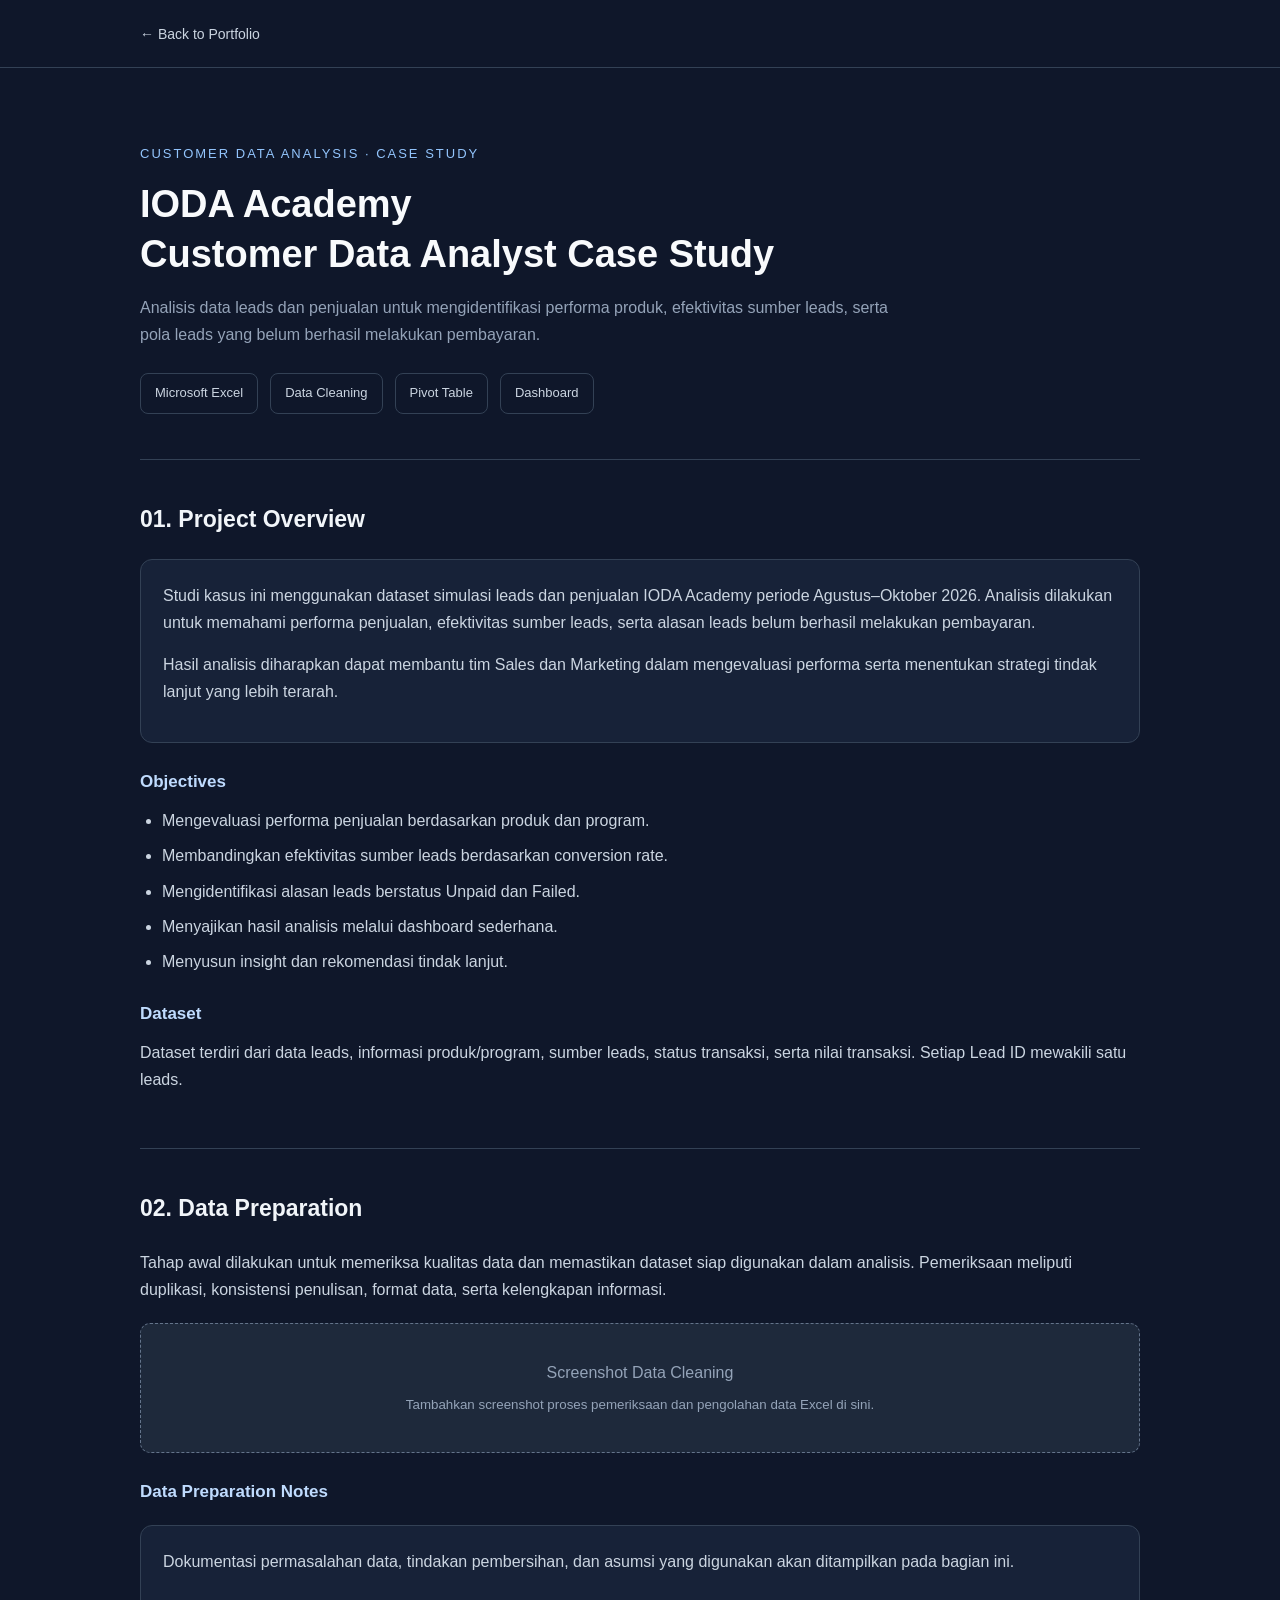
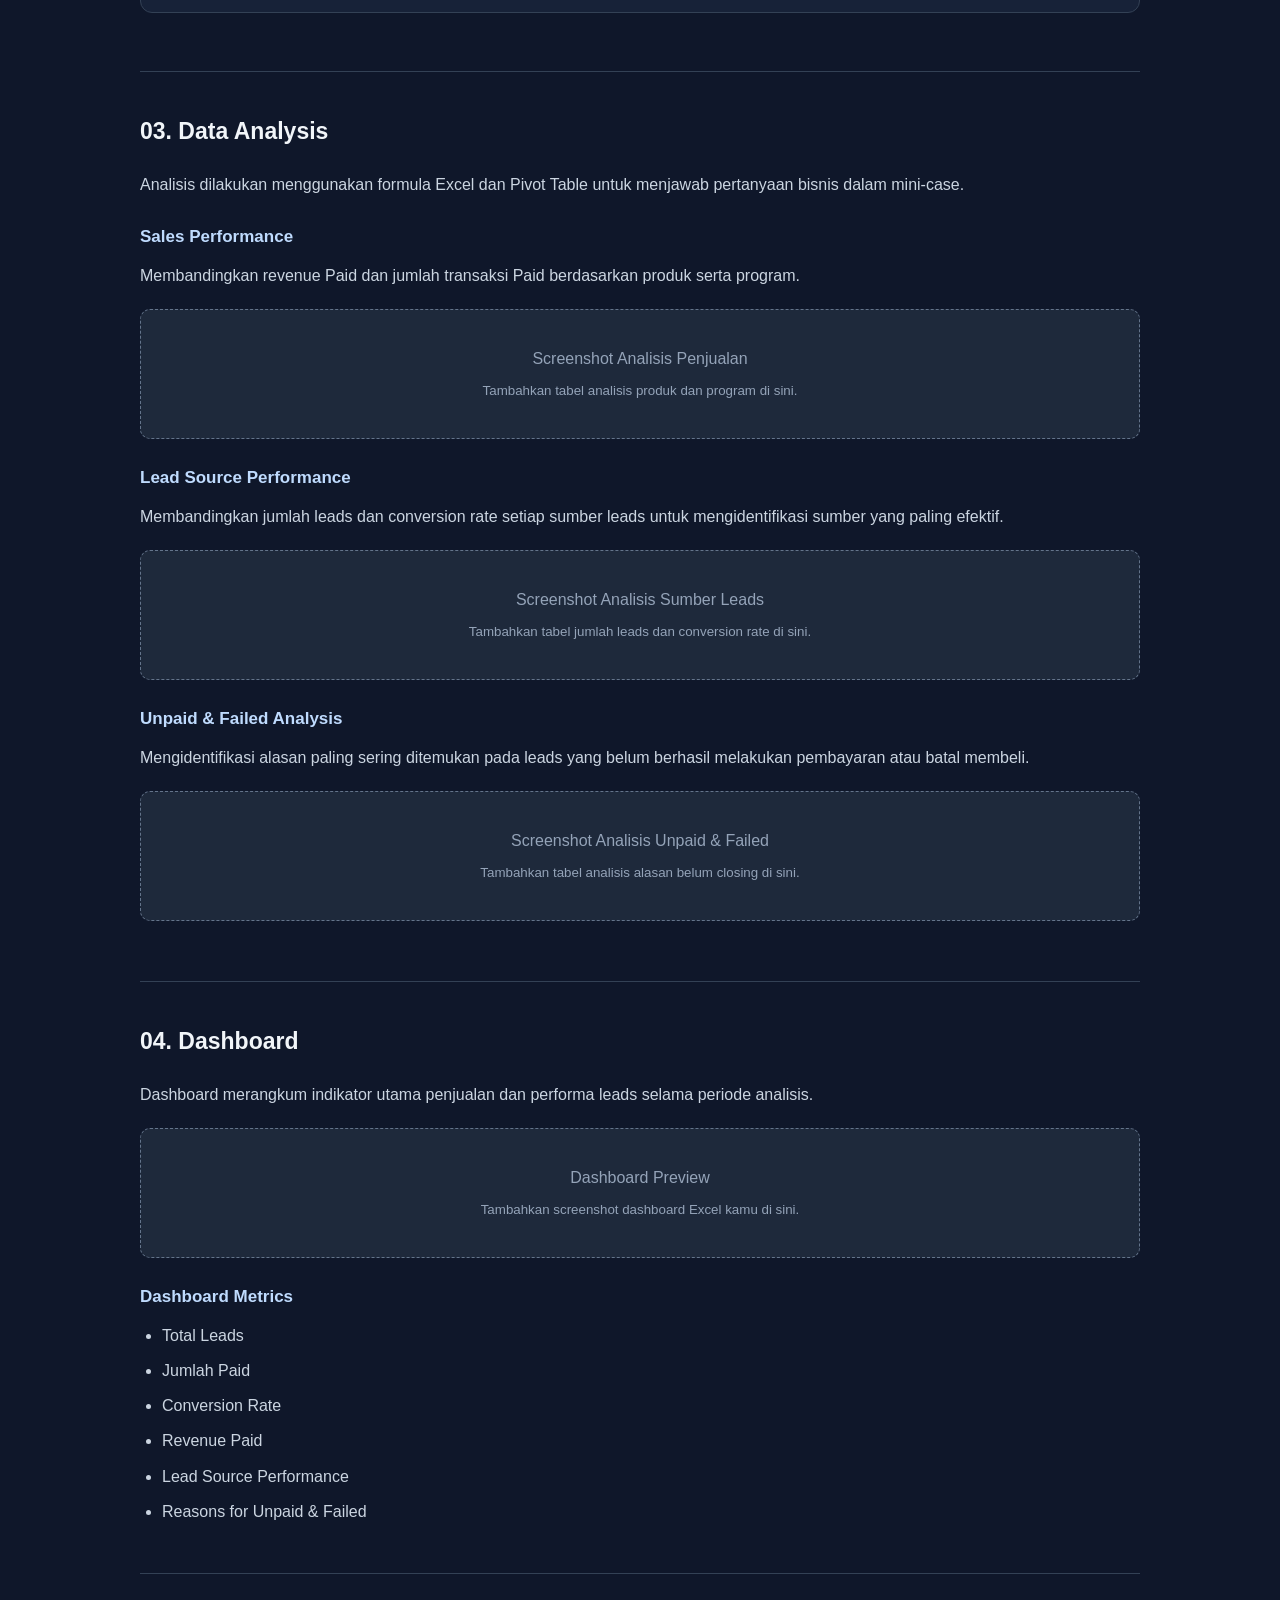
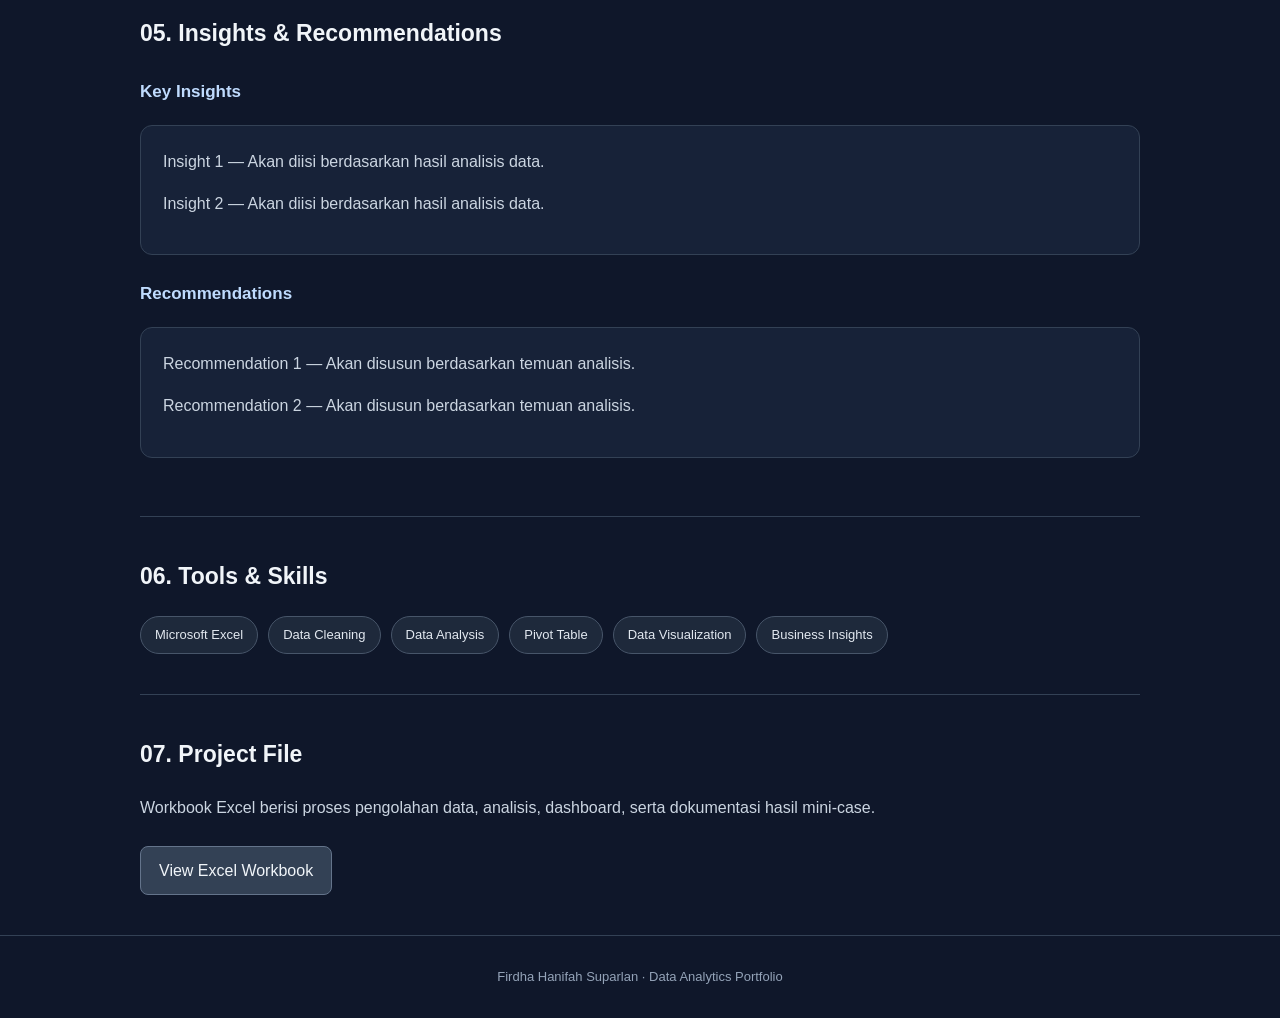
<file: ioda-case-study .html>
<!DOCTYPE html>
<html lang="id">
<head>
  <meta charset="UTF-8">
  <meta name="viewport" content="width=device-width, initial-scale=1.0">
  <title>IODA Academy | Customer Data Analysis</title>

  <style>
    * {
      margin: 0;
      padding: 0;
      box-sizing: border-box;
      scroll-behavior: smooth;
    }

    body {
      background: #0f172a;
      color: #e2e8f0;
      font-family: Arial, sans-serif;
      line-height: 1.7;
    }

    a {
      color: #93c5fd;
      text-decoration: none;
    }

    a:hover {
      color: #bfdbfe;
    }

    .container {
      width: 90%;
      max-width: 1000px;
      margin: auto;
    }

    header {
      padding: 20px 0;
      border-bottom: 1px solid #334155;
    }

    header a {
      color: #cbd5e1;
      font-size: 14px;
    }

    .hero {
      padding: 75px 0 45px;
    }

    .tag {
      color: #93c5fd;
      font-size: 13px;
      letter-spacing: 2px;
      text-transform: uppercase;
    }

    h1 {
      font-size: 38px;
      line-height: 1.3;
      margin: 15px 0;
      color: #f8fafc;
    }

    .subtitle {
      color: #94a3b8;
      max-width: 750px;
    }

    .meta {
      display: flex;
      flex-wrap: wrap;
      gap: 12px;
      margin-top: 25px;
    }

    .meta span {
      padding: 8px 14px;
      border: 1px solid #334155;
      border-radius: 8px;
      font-size: 13px;
      color: #cbd5e1;
    }

    section {
      padding: 40px 0;
      border-top: 1px solid #334155;
    }

    h2 {
      font-size: 23px;
      margin-bottom: 20px;
      color: #f1f5f9;
    }

    h3 {
      font-size: 17px;
      margin: 25px 0 10px;
      color: #bfdbfe;
    }

    p {
      margin-bottom: 15px;
      color: #cbd5e1;
    }

    ul {
      padding-left: 22px;
      color: #cbd5e1;
    }

    li {
      margin-bottom: 8px;
    }

    .card {
      background: #172238;
      border: 1px solid #334155;
      border-radius: 12px;
      padding: 22px;
      margin: 18px 0;
    }

    .placeholder {
      background: #1e293b;
      border: 1px dashed #64748b;
      border-radius: 10px;
      padding: 35px 20px;
      text-align: center;
      color: #94a3b8;
      margin: 20px 0;
    }

    .placeholder small {
      display: block;
      margin-top: 8px;
    }

    .skills {
      display: flex;
      flex-wrap: wrap;
      gap: 10px;
      margin-top: 15px;
    }

    .skills span {
      background: #1e293b;
      border: 1px solid #475569;
      padding: 7px 14px;
      border-radius: 20px;
      font-size: 13px;
    }

    .btn {
      display: inline-block;
      background: #334155;
      border: 1px solid #64748b;
      padding: 10px 18px;
      border-radius: 8px;
      margin-top: 10px;
      color: #f1f5f9;
    }

    footer {
      padding: 30px 0;
      border-top: 1px solid #334155;
      color: #94a3b8;
      font-size: 13px;
      text-align: center;
    }

    @media (max-width: 600px) {
      h1 {
        font-size: 28px;
      }

      h2 {
        font-size: 20px;
      }

      .hero {
        padding-top: 45px;
      }
    }
  </style>
</head>

<body>

  <header>
    <div class="container">
      <a href="index.html#portfolio">← Back to Portfolio</a>
    </div>
  </header>

  <main class="container">

    <div class="hero">
      <div class="tag">Customer Data Analysis · Case Study</div>

      <h1>IODA Academy<br>Customer Data Analyst Case Study</h1>

      <p class="subtitle">
        Analisis data leads dan penjualan untuk mengidentifikasi
        performa produk, efektivitas sumber leads, serta pola
        leads yang belum berhasil melakukan pembayaran.
      </p>

      <div class="meta">
        <span>Microsoft Excel</span>
        <span>Data Cleaning</span>
        <span>Pivot Table</span>
        <span>Dashboard</span>
      </div>
    </div>

    <section>
      <h2>01. Project Overview</h2>

      <div class="card">
        <p>
          Studi kasus ini menggunakan dataset simulasi leads dan
          penjualan IODA Academy periode Agustus–Oktober 2026.
          Analisis dilakukan untuk memahami performa penjualan,
          efektivitas sumber leads, serta alasan leads belum
          berhasil melakukan pembayaran.
        </p>

        <p>
          Hasil analisis diharapkan dapat membantu tim Sales dan
          Marketing dalam mengevaluasi performa serta menentukan
          strategi tindak lanjut yang lebih terarah.
        </p>
      </div>

      <h3>Objectives</h3>

      <ul>
        <li>Mengevaluasi performa penjualan berdasarkan produk dan program.</li>
        <li>Membandingkan efektivitas sumber leads berdasarkan conversion rate.</li>
        <li>Mengidentifikasi alasan leads berstatus Unpaid dan Failed.</li>
        <li>Menyajikan hasil analisis melalui dashboard sederhana.</li>
        <li>Menyusun insight dan rekomendasi tindak lanjut.</li>
      </ul>

      <h3>Dataset</h3>

      <p>
        Dataset terdiri dari data leads, informasi produk/program,
        sumber leads, status transaksi, serta nilai transaksi.
        Setiap Lead ID mewakili satu leads.
      </p>
    </section>

    <section>
      <h2>02. Data Preparation</h2>

      <p>
        Tahap awal dilakukan untuk memeriksa kualitas data dan
        memastikan dataset siap digunakan dalam analisis.
        Pemeriksaan meliputi duplikasi, konsistensi penulisan,
        format data, serta kelengkapan informasi.
      </p>

      <div class="placeholder">
        Screenshot Data Cleaning
        <small>Tambahkan screenshot proses pemeriksaan dan pengolahan data Excel di sini.</small>
      </div>

      <h3>Data Preparation Notes</h3>

      <div class="card">
        <p>
          Dokumentasi permasalahan data, tindakan pembersihan,
          dan asumsi yang digunakan akan ditampilkan pada bagian ini.
        </p>
      </div>
    </section>

    <section>
      <h2>03. Data Analysis</h2>

      <p>
        Analisis dilakukan menggunakan formula Excel dan Pivot Table
        untuk menjawab pertanyaan bisnis dalam mini-case.
      </p>

      <h3>Sales Performance</h3>

      <p>
        Membandingkan revenue Paid dan jumlah transaksi Paid
        berdasarkan produk serta program.
      </p>

      <div class="placeholder">
        Screenshot Analisis Penjualan
        <small>Tambahkan tabel analisis produk dan program di sini.</small>
      </div>

      <h3>Lead Source Performance</h3>

      <p>
        Membandingkan jumlah leads dan conversion rate setiap
        sumber leads untuk mengidentifikasi sumber yang paling efektif.
      </p>

      <div class="placeholder">
        Screenshot Analisis Sumber Leads
        <small>Tambahkan tabel jumlah leads dan conversion rate di sini.</small>
      </div>

      <h3>Unpaid & Failed Analysis</h3>

      <p>
        Mengidentifikasi alasan paling sering ditemukan pada leads
        yang belum berhasil melakukan pembayaran atau batal membeli.
      </p>

      <div class="placeholder">
        Screenshot Analisis Unpaid & Failed
        <small>Tambahkan tabel analisis alasan belum closing di sini.</small>
      </div>
    </section>

    <section>
      <h2>04. Dashboard</h2>

      <p>
        Dashboard merangkum indikator utama penjualan dan
        performa leads selama periode analisis.
      </p>

      <div class="placeholder">
        Dashboard Preview
        <small>Tambahkan screenshot dashboard Excel kamu di sini.</small>
      </div>

      <h3>Dashboard Metrics</h3>

      <ul>
        <li>Total Leads</li>
        <li>Jumlah Paid</li>
        <li>Conversion Rate</li>
        <li>Revenue Paid</li>
        <li>Lead Source Performance</li>
        <li>Reasons for Unpaid & Failed</li>
      </ul>
    </section>

    <section>
      <h2>05. Insights & Recommendations</h2>

      <h3>Key Insights</h3>

      <div class="card">
        <p>
          Insight 1 — Akan diisi berdasarkan hasil analisis data.
        </p>

        <p>
          Insight 2 — Akan diisi berdasarkan hasil analisis data.
        </p>
      </div>

      <h3>Recommendations</h3>

      <div class="card">
        <p>
          Recommendation 1 — Akan disusun berdasarkan temuan analisis.
        </p>

        <p>
          Recommendation 2 — Akan disusun berdasarkan temuan analisis.
        </p>
      </div>
    </section>

    <section>
      <h2>06. Tools & Skills</h2>

      <div class="skills">
        <span>Microsoft Excel</span>
        <span>Data Cleaning</span>
        <span>Data Analysis</span>
        <span>Pivot Table</span>
        <span>Data Visualization</span>
        <span>Business Insights</span>
      </div>
    </section>

    <section>
      <h2>07. Project File</h2>

      <p>
        Workbook Excel berisi proses pengolahan data, analisis,
        dashboard, serta dokumentasi hasil mini-case.
      </p>

      <a href="#" class="btn">View Excel Workbook</a>
    </section>

  </main>

  <footer>
    <div class="container">
      Firdha Hanifah Suparlan · Data Analytics Portfolio
    </div>
  </footer>

</body>
</html>
</file>
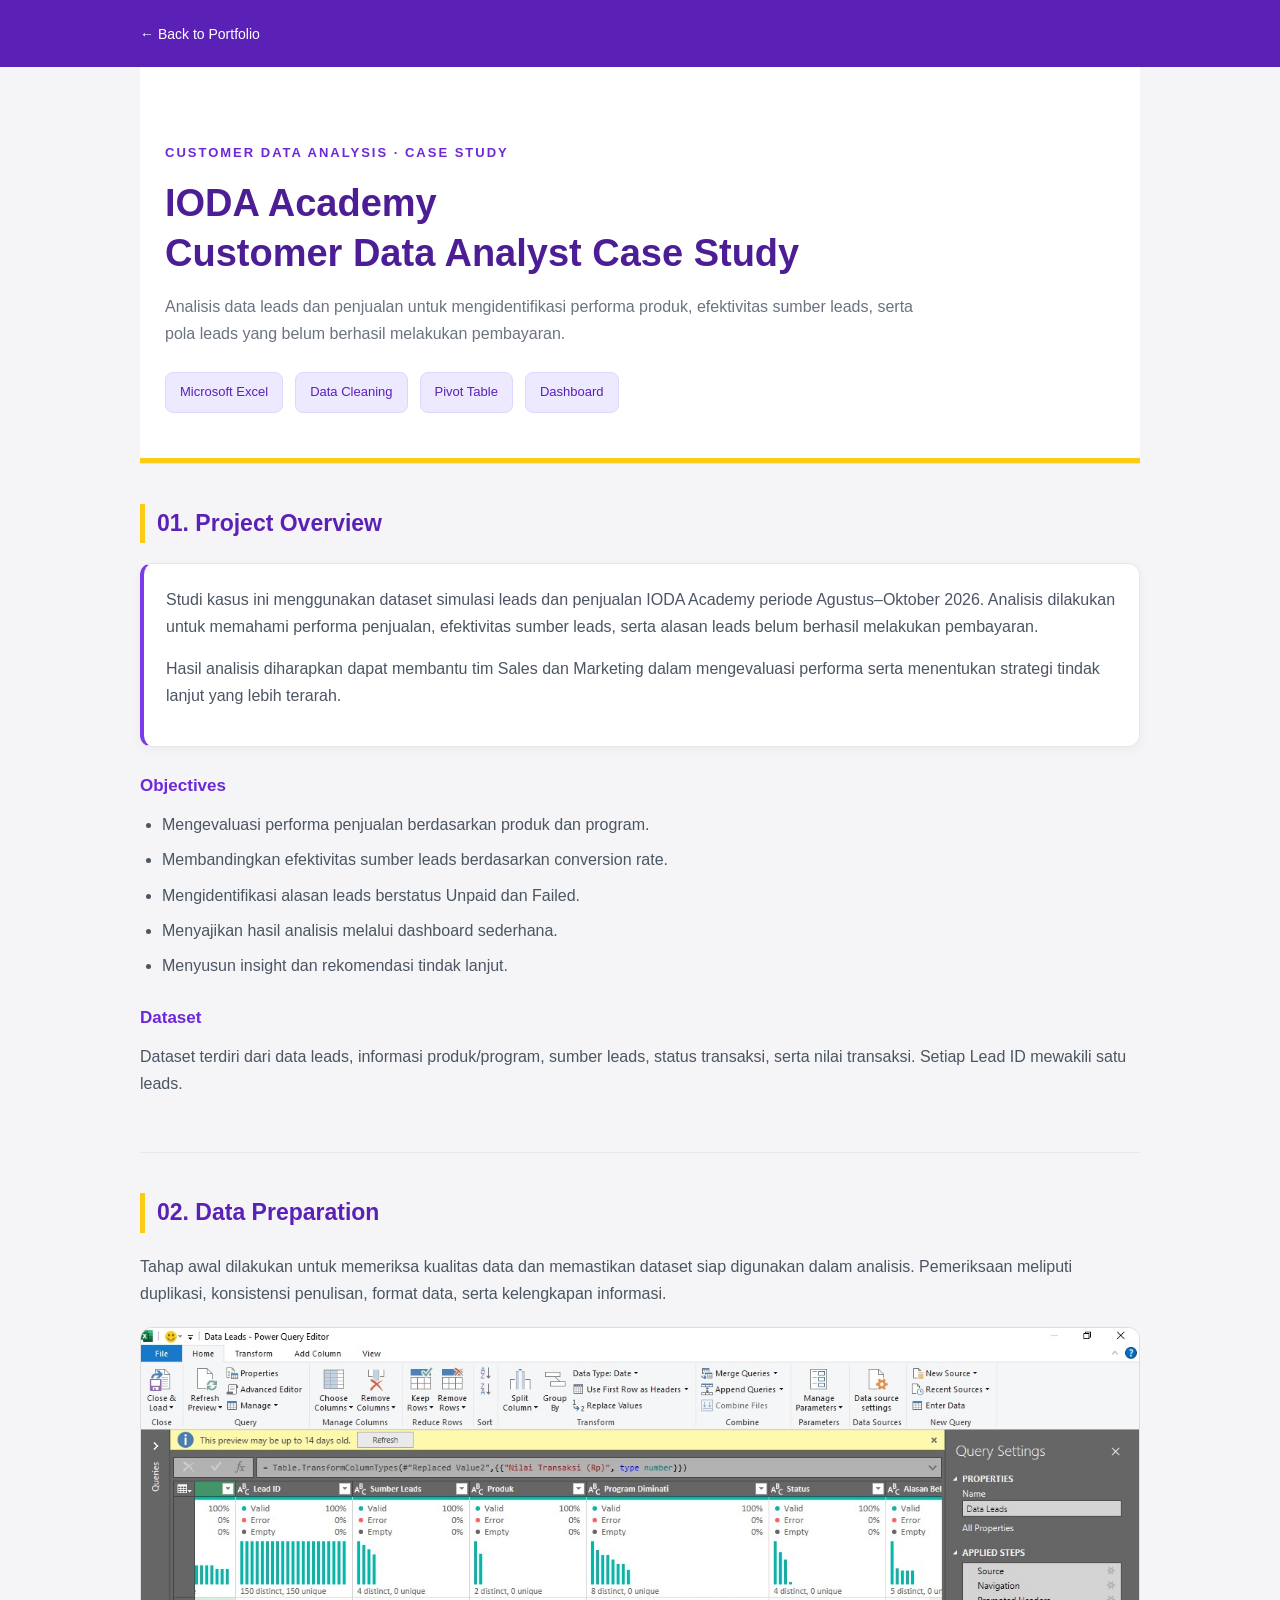
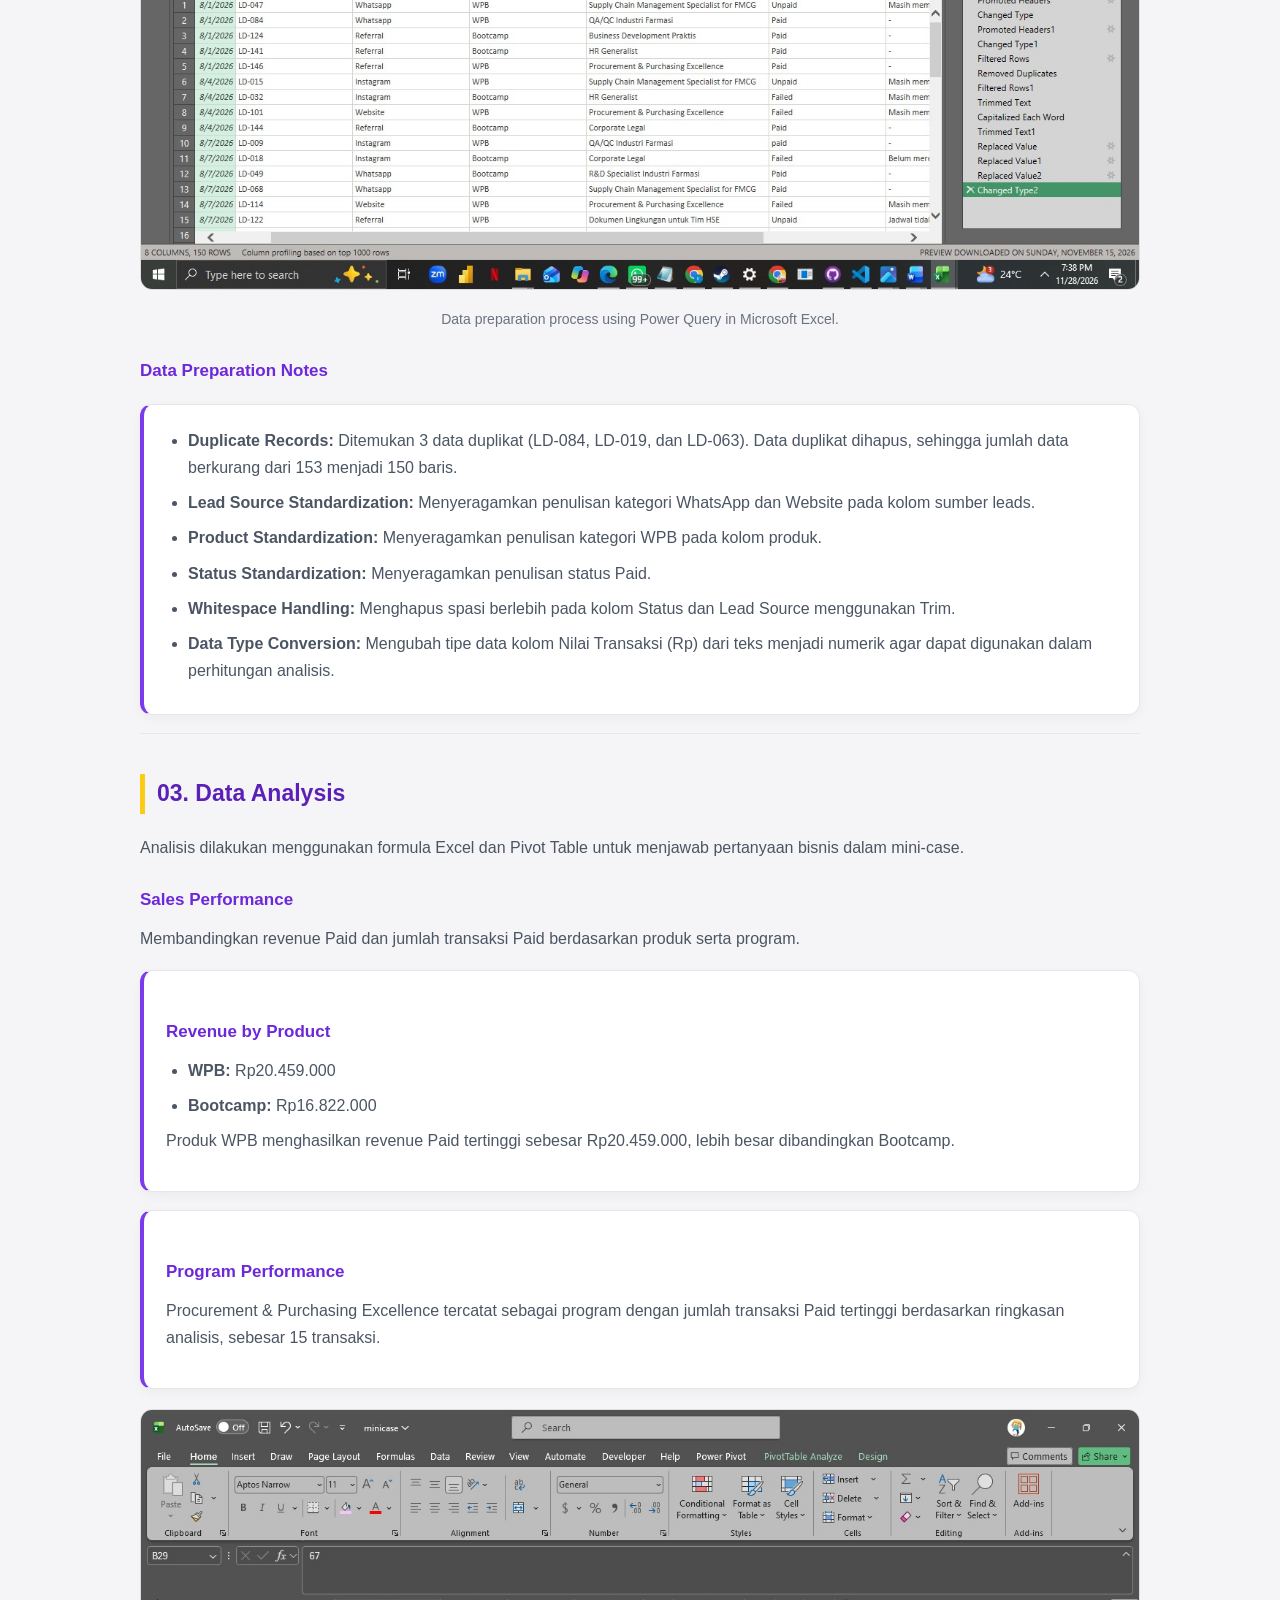
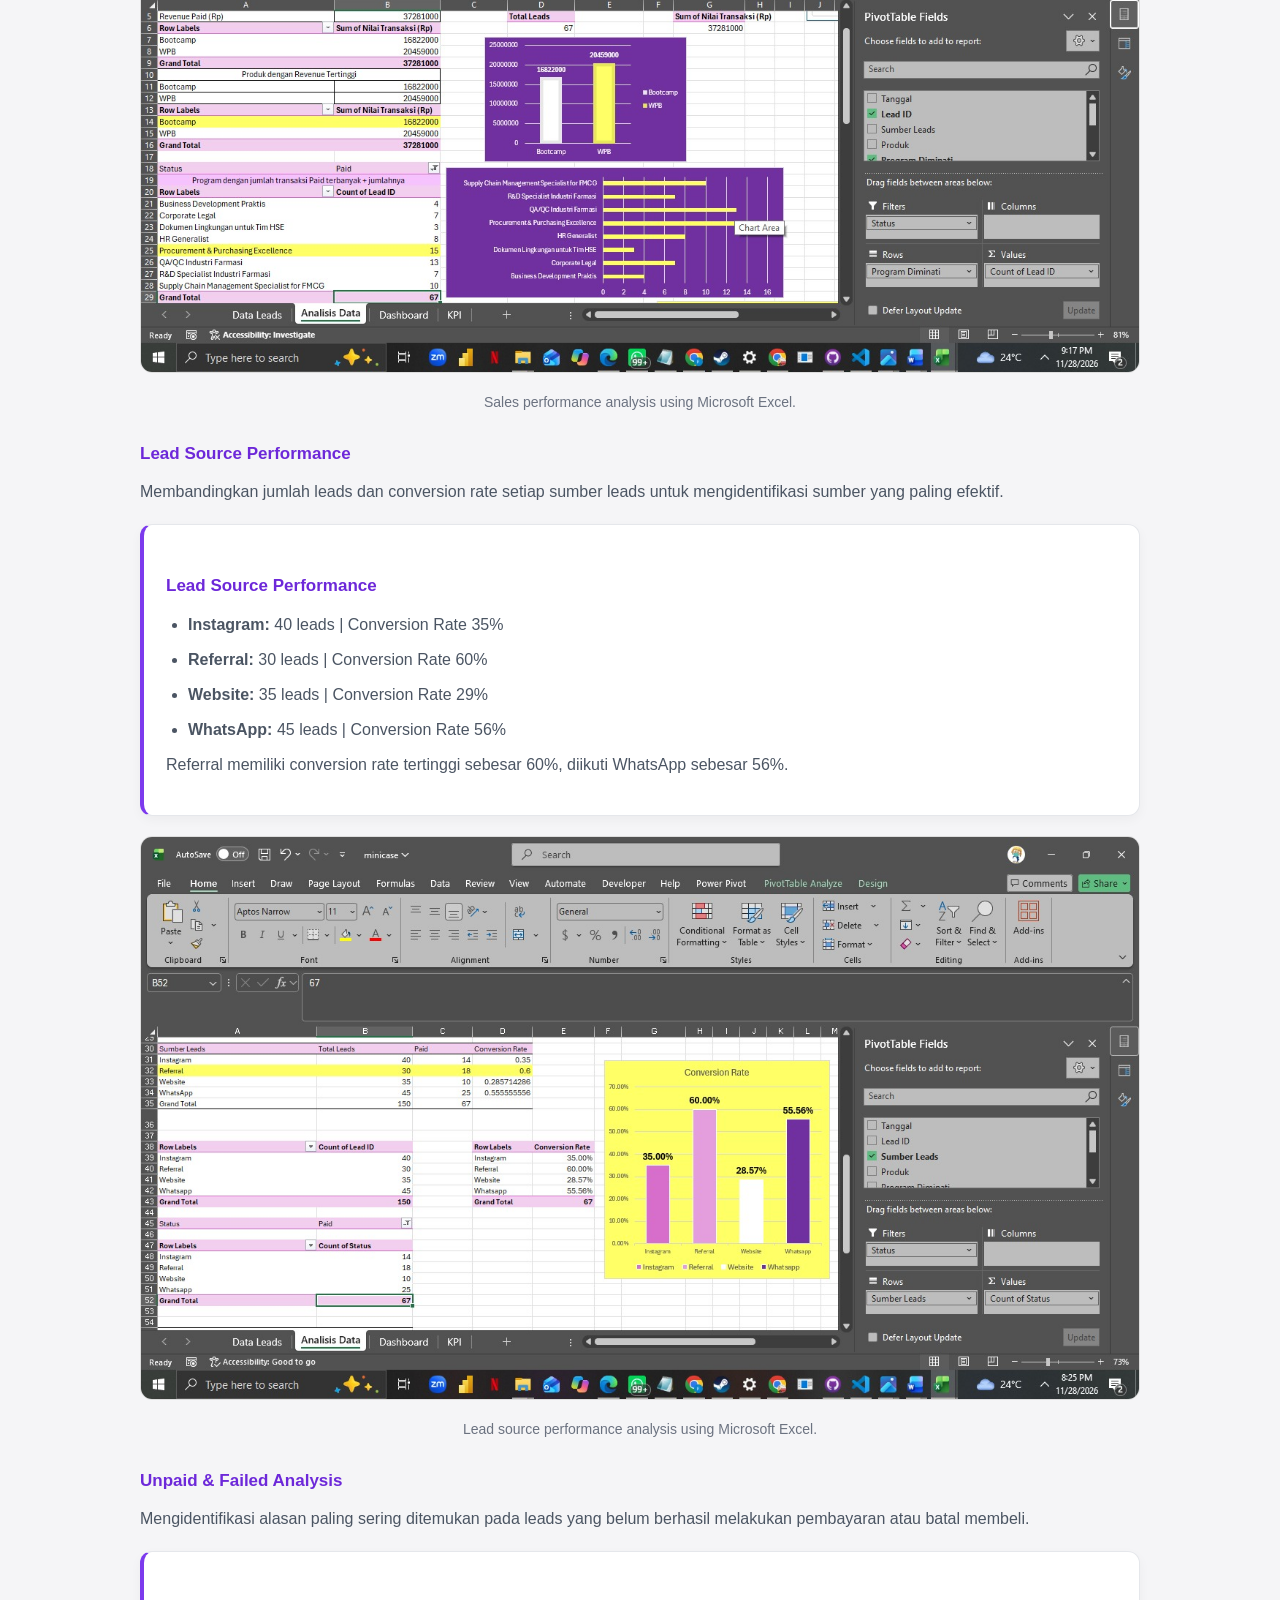
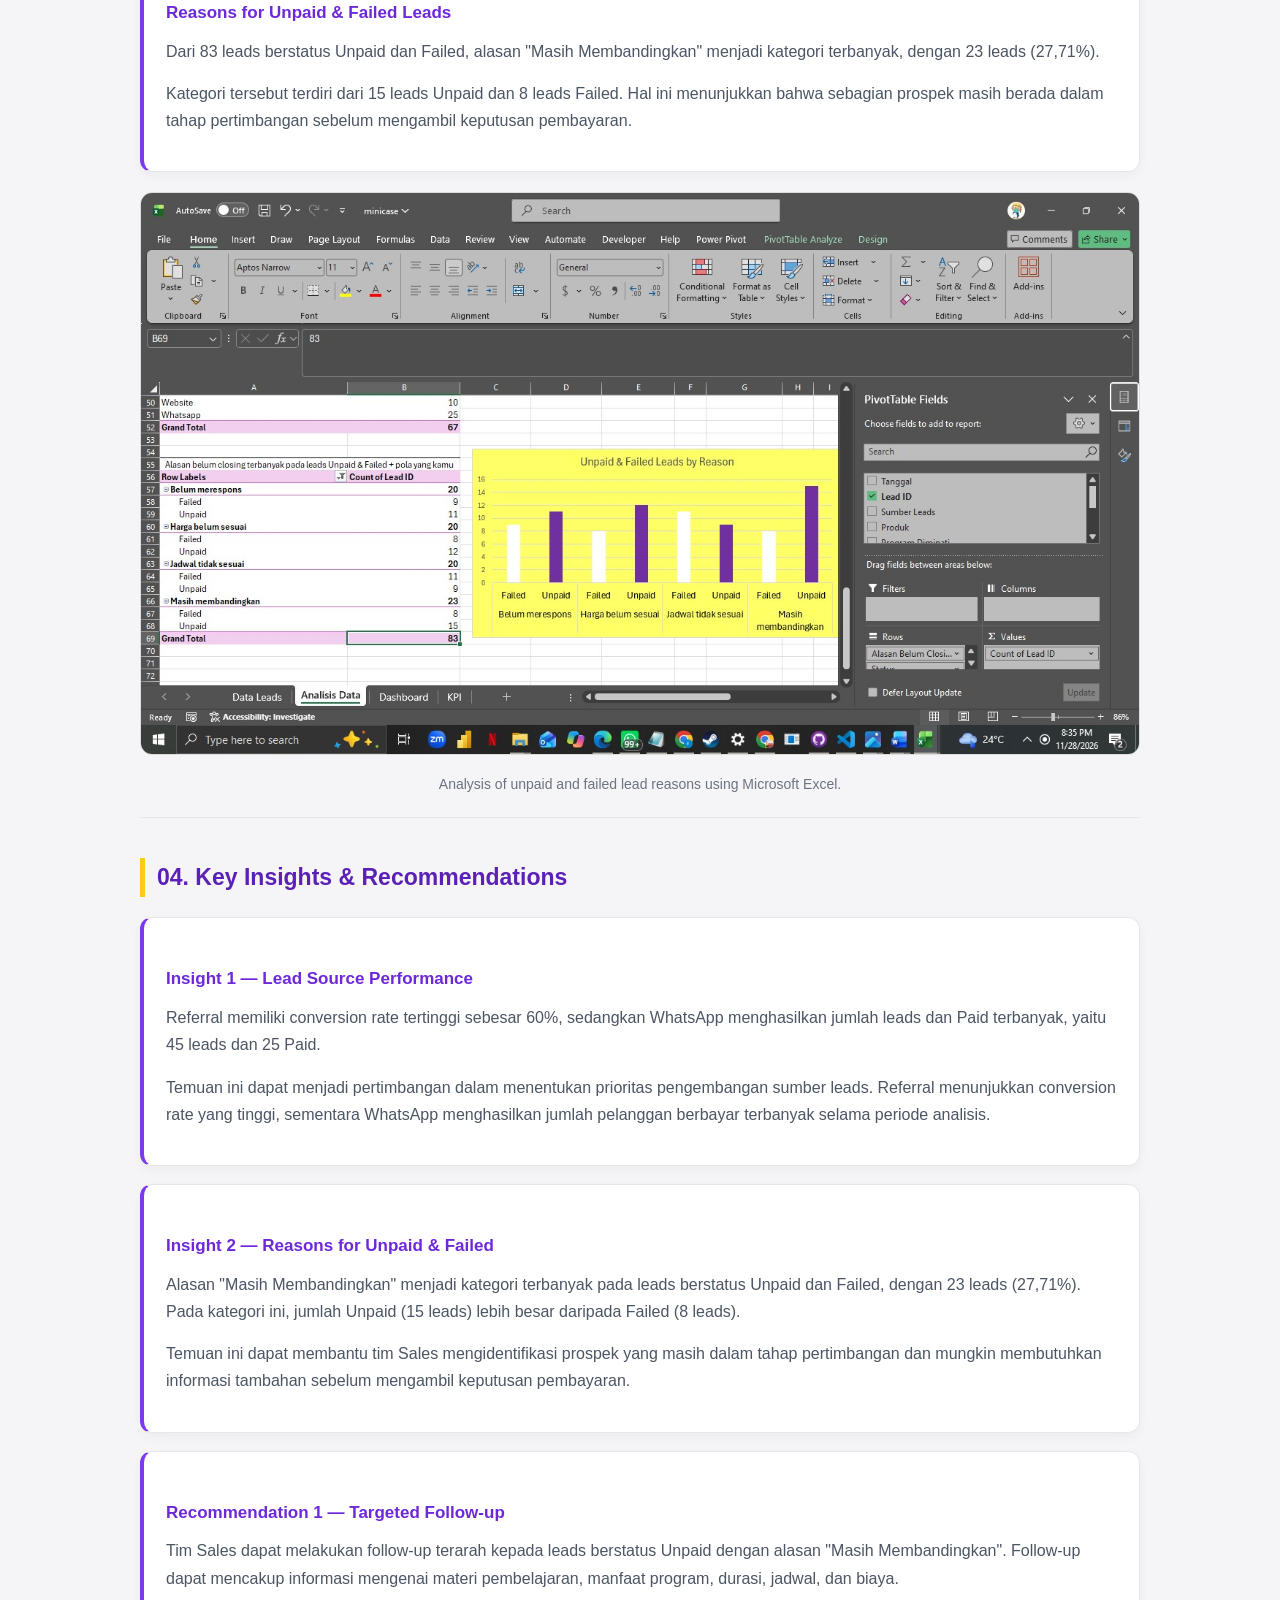
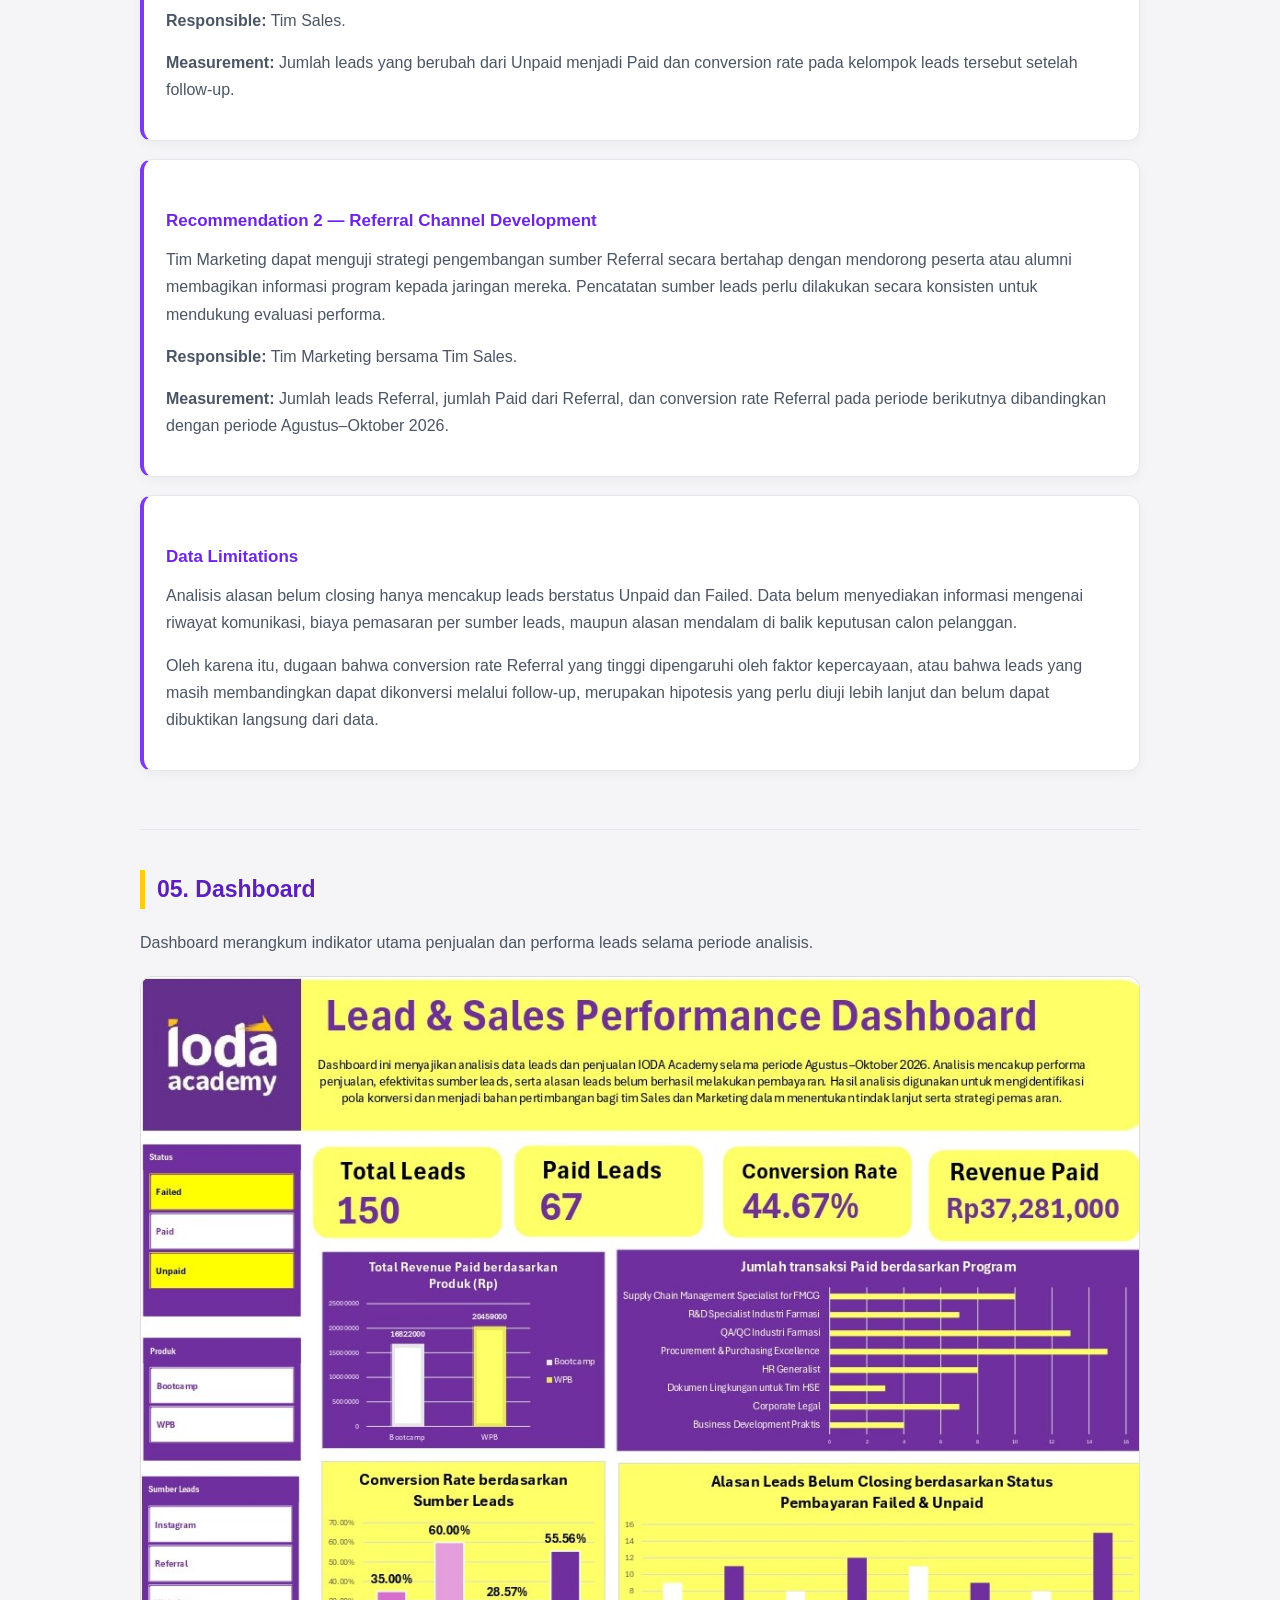
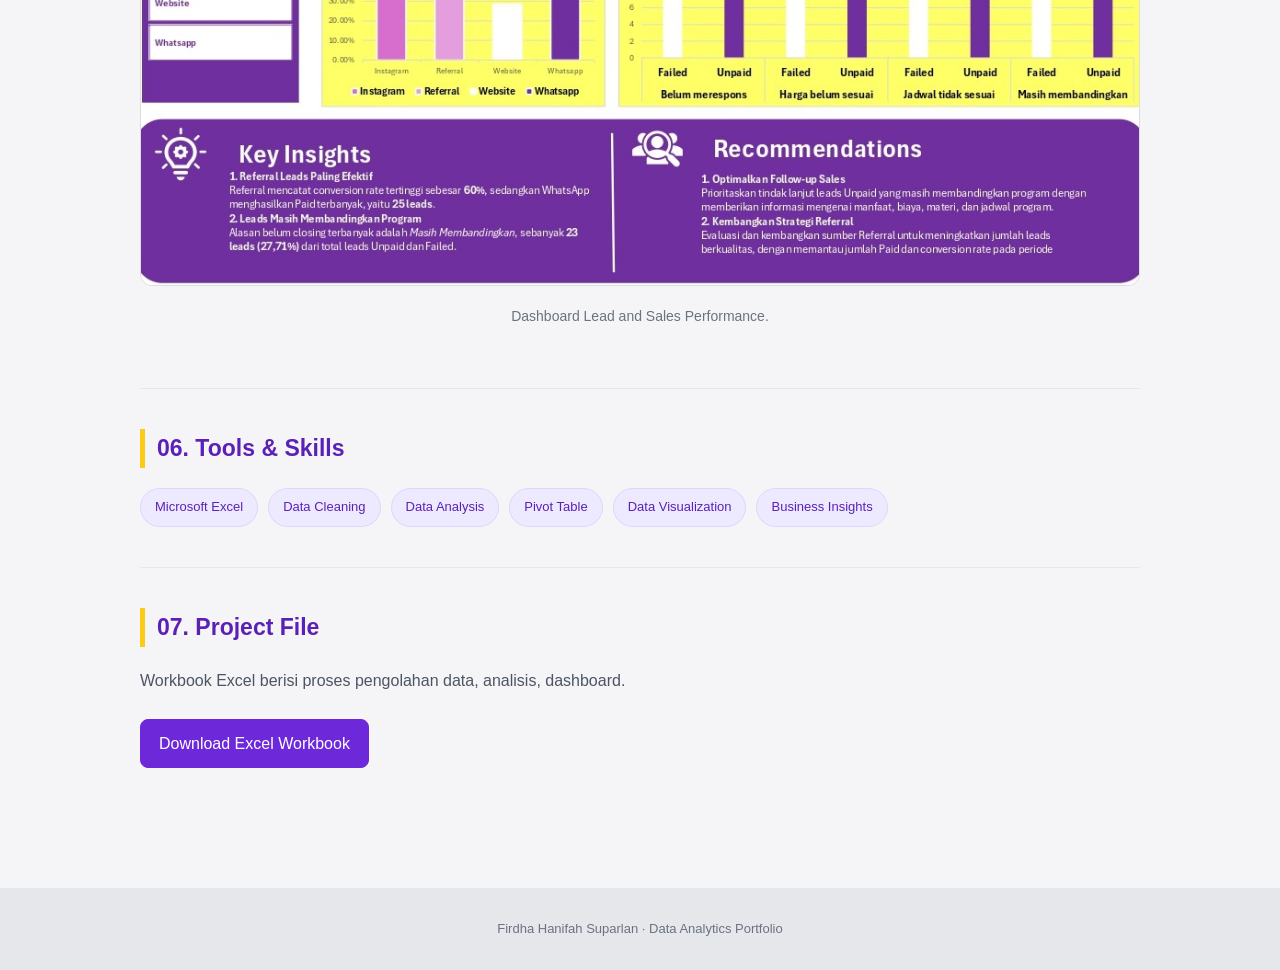
<file: ioda-case-study.html>
<!DOCTYPE html>
<html lang="id">
<head>
  <meta charset="UTF-8">
  <meta name="viewport" content="width=device-width, initial-scale=1.0">
  <title>IODA Academy | Customer Data Analysis</title>

  
<style>
  * {
    margin: 0;
    padding: 0;
    box-sizing: border-box;
    scroll-behavior: smooth;
  }

  body {
    background: #f5f5f7;
    color: #374151;
    font-family: Arial, sans-serif;
    line-height: 1.7;
  }

  a {
    color: #6d28d9;
    text-decoration: none;
  }

  a:hover {
    color: #7c3aed;
  }

  .container {
    width: 90%;
    max-width: 1000px;
    margin: auto;
  }

  header {
    padding: 20px 0;
    background: #5b21b6;
  }

  header a {
    color: #ffffff;
    font-size: 14px;
  }

  .hero {
    padding: 75px 25px 45px;
    background: #ffffff;
    border-bottom: 5px solid #facc15;
  }

  .tag {
    color: #6d28d9;
    font-size: 13px;
    letter-spacing: 2px;
    text-transform: uppercase;
    font-weight: bold;
  }

  h1 {
    font-size: 38px;
    line-height: 1.3;
    margin: 15px 0;
    color: #4c1d95;
  }

  .subtitle {
    color: #6b7280;
    max-width: 750px;
  }

  .meta {
    display: flex;
    flex-wrap: wrap;
    gap: 12px;
    margin-top: 25px;
  }

  .meta span {
    padding: 8px 14px;
    background: #ede9fe;
    border: 1px solid #ddd6fe;
    border-radius: 8px;
    font-size: 13px;
    color: #5b21b6;
  }

  section {
    padding: 40px 0;
    border-top: 1px solid #e5e7eb;
  }

  h2 {
    font-size: 23px;
    margin-bottom: 20px;
    color: #5b21b6;
    border-left: 5px solid #facc15;
    padding-left: 12px;
  }

  h3 {
    font-size: 17px;
    margin: 25px 0 10px;
    color: #6d28d9;
  }

  p {
    margin-bottom: 15px;
    color: #4b5563;
  }

  ul {
    padding-left: 22px;
    color: #4b5563;
  }

  li {
    margin-bottom: 8px;
  }

  .card {
    background: #ffffff;
    border: 1px solid #e5e7eb;
    border-left: 4px solid #7c3aed;
    border-radius: 12px;
    padding: 22px;
    margin: 18px 0;
    box-shadow: 0 4px 12px rgba(0,0,0,0.04);
  }

  .placeholder {
    background: #ffffff;
    border: 2px dashed #c4b5fd;
    border-radius: 10px;
    padding: 35px 20px;
    text-align: center;
    color: #6b7280;
    margin: 20px 0;
  }

  .placeholder small {
    display: block;
    margin-top: 8px;
  }

  .skills {
    display: flex;
    flex-wrap: wrap;
    gap: 10px;
    margin-top: 15px;
  }

  .skills span {
    background: #ede9fe;
    border: 1px solid #ddd6fe;
    padding: 7px 14px;
    border-radius: 20px;
    font-size: 13px;
    color: #5b21b6;
  }

  .btn {
    display: inline-block;
    background: #6d28d9;
    border: 1px solid #6d28d9;
    padding: 10px 18px;
    border-radius: 8px;
    margin-top: 10px;
    color: #ffffff;
  }

  .btn:hover {
    background: #5b21b6;
    color: #ffffff;
  }

  footer {
    padding: 30px 0;
    background: #e5e7eb;
    color: #6b7280;
    font-size: 13px;
    text-align: center;
  }

  @media (max-width: 600px) {
    h1 {
      font-size: 28px;
    }

    h2 {
      font-size: 20px;
    }

    .hero {
      padding-top: 45px;
    }
  }
</style>
</head>

<body>

  <header>
    <div class="container">
      <a href="index.html" onclick="sessionStorage.setItem('openPage', 'portfolio')">← Back to Portfolio</a>
    </div>
  </header>

  <main class="container">

    <div class="hero">
      <div class="tag">Customer Data Analysis · Case Study</div>

      <h1>IODA Academy<br>Customer Data Analyst Case Study</h1>

      <p class="subtitle">
        Analisis data leads dan penjualan untuk mengidentifikasi
        performa produk, efektivitas sumber leads, serta pola
        leads yang belum berhasil melakukan pembayaran.
      </p>

      <div class="meta">
        <span>Microsoft Excel</span>
        <span>Data Cleaning</span>
        <span>Pivot Table</span>
        <span>Dashboard</span>
      </div>
    </div>

    <section>
      <h2>01. Project Overview</h2>

      <div class="card">
        <p>
          Studi kasus ini menggunakan dataset simulasi leads dan
          penjualan IODA Academy periode Agustus–Oktober 2026.
          Analisis dilakukan untuk memahami performa penjualan,
          efektivitas sumber leads, serta alasan leads belum
          berhasil melakukan pembayaran.
        </p>

        <p>
          Hasil analisis diharapkan dapat membantu tim Sales dan
          Marketing dalam mengevaluasi performa serta menentukan
          strategi tindak lanjut yang lebih terarah.
        </p>
      </div>

      <h3>Objectives</h3>

      <ul>
        <li>Mengevaluasi performa penjualan berdasarkan produk dan program.</li>
        <li>Membandingkan efektivitas sumber leads berdasarkan conversion rate.</li>
        <li>Mengidentifikasi alasan leads berstatus Unpaid dan Failed.</li>
        <li>Menyajikan hasil analisis melalui dashboard sederhana.</li>
        <li>Menyusun insight dan rekomendasi tindak lanjut.</li>
      </ul>

      <h3>Dataset</h3>

      <p>
        Dataset terdiri dari data leads, informasi produk/program,
        sumber leads, status transaksi, serta nilai transaksi.
        Setiap Lead ID mewakili satu leads.
      </p>
    </section>

    <section>
      <h2>02. Data Preparation</h2>

      <p>
        Tahap awal dilakukan untuk memeriksa kualitas data dan
        memastikan dataset siap digunakan dalam analisis.
        Pemeriksaan meliputi duplikasi, konsistensi penulisan,
        format data, serta kelengkapan informasi.
      </p>

      <figure style="margin: 20px 0;">
        <img src="./assets/images/ioda-cleaning.jpeg"
             alt="Power Query Data Preparation"
             style="width: 100%; border-radius: 12px; border: 1px solid #ddd;">
        <figcaption style="text-align: center; color: #6b7280; font-size: 14px; margin-top: 10px;">
          Data preparation process using Power Query in Microsoft Excel.
        </figcaption>
      </figure>


<h3>Data Preparation Notes</h3>

    <div class="card">
      <ul>
        <li>
          <strong>Duplicate Records:</strong> Ditemukan 3 data duplikat
          (LD-084, LD-019, dan LD-063). Data duplikat dihapus,
          sehingga jumlah data berkurang dari 153 menjadi 150 baris.
        </li>
    
        <li>
          <strong>Lead Source Standardization:</strong>
          Menyeragamkan penulisan kategori WhatsApp dan Website
          pada kolom sumber leads.
        </li>
    
        <li>
          <strong>Product Standardization:</strong>
          Menyeragamkan penulisan kategori WPB pada kolom produk.
        </li>
    
        <li>
          <strong>Status Standardization:</strong>
          Menyeragamkan penulisan status Paid.
        </li>
    
        <li>
          <strong>Whitespace Handling:</strong>
          Menghapus spasi berlebih pada kolom Status dan Lead Source
          menggunakan Trim.
        </li>
    
        <li>
          <strong>Data Type Conversion:</strong>
          Mengubah tipe data kolom Nilai Transaksi (Rp)
          dari teks menjadi numerik agar dapat digunakan
          dalam perhitungan analisis.
        </li>
      </ul>
    </div>


    <section>
      <h2>03. Data Analysis</h2>

      <p>
        Analisis dilakukan menggunakan formula Excel dan Pivot Table
        untuk menjawab pertanyaan bisnis dalam mini-case.
      </p>

      <h3>Sales Performance</h3>

      <p>
        Membandingkan revenue Paid dan jumlah transaksi Paid
        berdasarkan produk serta program.
      </p>

      
    <div class="card">
      <h3>Revenue by Product</h3>
      <ul>
        <li><strong>WPB:</strong> Rp20.459.000</li>
        <li><strong>Bootcamp:</strong> Rp16.822.000</li>
      </ul>
      <p>
        Produk WPB menghasilkan revenue Paid tertinggi
        sebesar Rp20.459.000, lebih besar dibandingkan Bootcamp.
      </p>
    </div>
    
    <div class="card">
      <h3>Program Performance</h3>
    
      <p>
        Procurement & Purchasing Excellence tercatat sebagai
        program dengan jumlah transaksi Paid tertinggi berdasarkan
        ringkasan analisis, sebesar 15 transaksi.
      </p>
    </div>
    
    <figure style="margin: 20px 0;">
      <img src="./assets/images/ioda-sales.jpeg"
           alt="Sales performance analysis in Excel"
           style="width: 100%; border-radius: 12px; border: 1px solid #ddd;">
      <figcaption style="text-align: center; color: #6b7280; font-size: 14px; margin-top: 10px;">
        Sales performance analysis using Microsoft Excel.
      </figcaption>
    </figure>


      <h3>Lead Source Performance</h3>

      <p>
        Membandingkan jumlah leads dan conversion rate setiap
        sumber leads untuk mengidentifikasi sumber yang paling efektif.
      </p>

      <div class="card">
        <h3>Lead Source Performance</h3>
      
        <ul>
          <li><strong>Instagram:</strong> 40 leads | Conversion Rate 35%</li>
          <li><strong>Referral:</strong> 30 leads | Conversion Rate 60%</li>
          <li><strong>Website:</strong> 35 leads | Conversion Rate 29%</li>
          <li><strong>WhatsApp:</strong> 45 leads | Conversion Rate 56%</li>
        </ul>
      
        <p>
          Referral memiliki conversion rate tertinggi sebesar 60%,
          diikuti WhatsApp sebesar 56%.
        </p>
      </div>
      
      <figure style="margin: 20px 0;">
        <img src="./assets/images/ioda-source.jpeg"
             alt="Lead source performance analysis in Excel"
             style="width: 100%; border-radius: 12px; border: 1px solid #ddd;">
        <figcaption style="text-align: center; color: #6b7280; font-size: 14px; margin-top: 10px;">
          Lead source performance analysis using Microsoft Excel.
        </figcaption>
      </figure>

      <h3>Unpaid & Failed Analysis</h3>

      <p>
        Mengidentifikasi alasan paling sering ditemukan pada leads
        yang belum berhasil melakukan pembayaran atau batal membeli.
      </p>

      <div class="card">
        <h3>Reasons for Unpaid & Failed Leads</h3>
      
        <p>
          Dari 83 leads berstatus Unpaid dan Failed,
          alasan "Masih Membandingkan" menjadi kategori
          terbanyak, dengan 23 leads (27,71%).
        </p>
      
        <p>
          Kategori tersebut terdiri dari 15 leads Unpaid
          dan 8 leads Failed. Hal ini menunjukkan bahwa
          sebagian prospek masih berada dalam tahap
          pertimbangan sebelum mengambil keputusan pembayaran.
        </p>
      </div>
      
      <figure style="margin: 20px 0;">
        <img src="./assets/images/ioda-reasons.jpeg"
             alt="Analysis of unpaid and failed lead reasons"
             style="width: 100%; border-radius: 12px; border: 1px solid #ddd;">
        <figcaption style="text-align: center; color: #6b7280; font-size: 14px; margin-top: 10px;">
          Analysis of unpaid and failed lead reasons using Microsoft Excel.
        </figcaption>
      </figure>

      <section>
        <h2>04. Key Insights & Recommendations</h2>
      
        <div class="card">
          <h3>Insight 1 — Lead Source Performance</h3>
      
          <p>
            Referral memiliki conversion rate tertinggi sebesar 60%,
            sedangkan WhatsApp menghasilkan jumlah leads dan Paid
            terbanyak, yaitu 45 leads dan 25 Paid.
          </p>
      
          <p>
            Temuan ini dapat menjadi pertimbangan dalam menentukan
            prioritas pengembangan sumber leads. Referral menunjukkan
            conversion rate yang tinggi, sementara WhatsApp menghasilkan
            jumlah pelanggan berbayar terbanyak selama periode analisis.
          </p>
        </div>
      
        <div class="card">
          <h3>Insight 2 — Reasons for Unpaid & Failed</h3>
      
          <p>
            Alasan "Masih Membandingkan" menjadi kategori terbanyak
            pada leads berstatus Unpaid dan Failed, dengan 23 leads
            (27,71%). Pada kategori ini, jumlah Unpaid (15 leads)
            lebih besar daripada Failed (8 leads).
          </p>
      
          <p>
            Temuan ini dapat membantu tim Sales mengidentifikasi
            prospek yang masih dalam tahap pertimbangan dan mungkin
            membutuhkan informasi tambahan sebelum mengambil
            keputusan pembayaran.
          </p>
        </div>
      
        <div class="card">
          <h3>Recommendation 1 — Targeted Follow-up</h3>
      
          <p>
            Tim Sales dapat melakukan follow-up terarah kepada leads
            berstatus Unpaid dengan alasan "Masih Membandingkan".
            Follow-up dapat mencakup informasi mengenai materi
            pembelajaran, manfaat program, durasi, jadwal, dan biaya.
          </p>
      
          <p><strong>Responsible:</strong> Tim Sales.</p>
      
          <p>
            <strong>Measurement:</strong> Jumlah leads yang berubah
            dari Unpaid menjadi Paid dan conversion rate pada kelompok
            leads tersebut setelah follow-up.
          </p>
        </div>
      
        <div class="card">
          <h3>Recommendation 2 — Referral Channel Development</h3>
      
          <p>
            Tim Marketing dapat menguji strategi pengembangan sumber
            Referral secara bertahap dengan mendorong peserta atau
            alumni membagikan informasi program kepada jaringan mereka.
            Pencatatan sumber leads perlu dilakukan secara konsisten
            untuk mendukung evaluasi performa.
          </p>
      
          <p><strong>Responsible:</strong> Tim Marketing bersama Tim Sales.</p>
      
          <p>
            <strong>Measurement:</strong> Jumlah leads Referral,
            jumlah Paid dari Referral, dan conversion rate Referral
            pada periode berikutnya dibandingkan dengan periode
            Agustus–Oktober 2026.
          </p>
        </div>
      
        <div class="card">
          <h3>Data Limitations</h3>
      
          <p>
            Analisis alasan belum closing hanya mencakup leads
            berstatus Unpaid dan Failed. Data belum menyediakan
            informasi mengenai riwayat komunikasi, biaya pemasaran
            per sumber leads, maupun alasan mendalam di balik
            keputusan calon pelanggan.
          </p>
      
          <p>
            Oleh karena itu, dugaan bahwa conversion rate Referral
            yang tinggi dipengaruhi oleh faktor kepercayaan, atau
            bahwa leads yang masih membandingkan dapat dikonversi
            melalui follow-up, merupakan hipotesis yang perlu diuji
            lebih lanjut dan belum dapat dibuktikan langsung dari data.
          </p>
        </div>
      </section>

    <section>
      <h2>05. Dashboard</h2>

      <p>
        Dashboard merangkum indikator utama penjualan dan
        performa leads selama periode analisis.
      </p>

      <figure style="margin: 20px 0;">
        <img src="./assets/images/newdash.jpg"
             alt="Dashboard"
             style="width: 100%; border-radius: 12px; border: 1px solid #ddd;">
        <figcaption style="text-align: center; color: #6b7280; font-size: 14px; margin-top: 10px;">
          Dashboard Lead and Sales Performance.
        </figcaption>
      </figure>
    </section>

    <section>
      <h2>06. Tools & Skills</h2>

      <div class="skills">
        <span>Microsoft Excel</span>
        <span>Data Cleaning</span>
        <span>Data Analysis</span>
        <span>Pivot Table</span>
        <span>Data Visualization</span>
        <span>Business Insights</span>
      </div>
    </section>

    <section>
  <h2>07. Project File</h2>

  <p>
    Workbook Excel berisi proses pengolahan data, analisis,
    dashboard.
  </p>

  <a href="assets/minicase.xlsx"
     class="btn"
     download>
    Download Excel Workbook
  </a>
</section>

  </main>

  <footer>
    <div class="container">
      Firdha Hanifah Suparlan · Data Analytics Portfolio
    </div>
  </footer>

</body>
</html>
</file>
